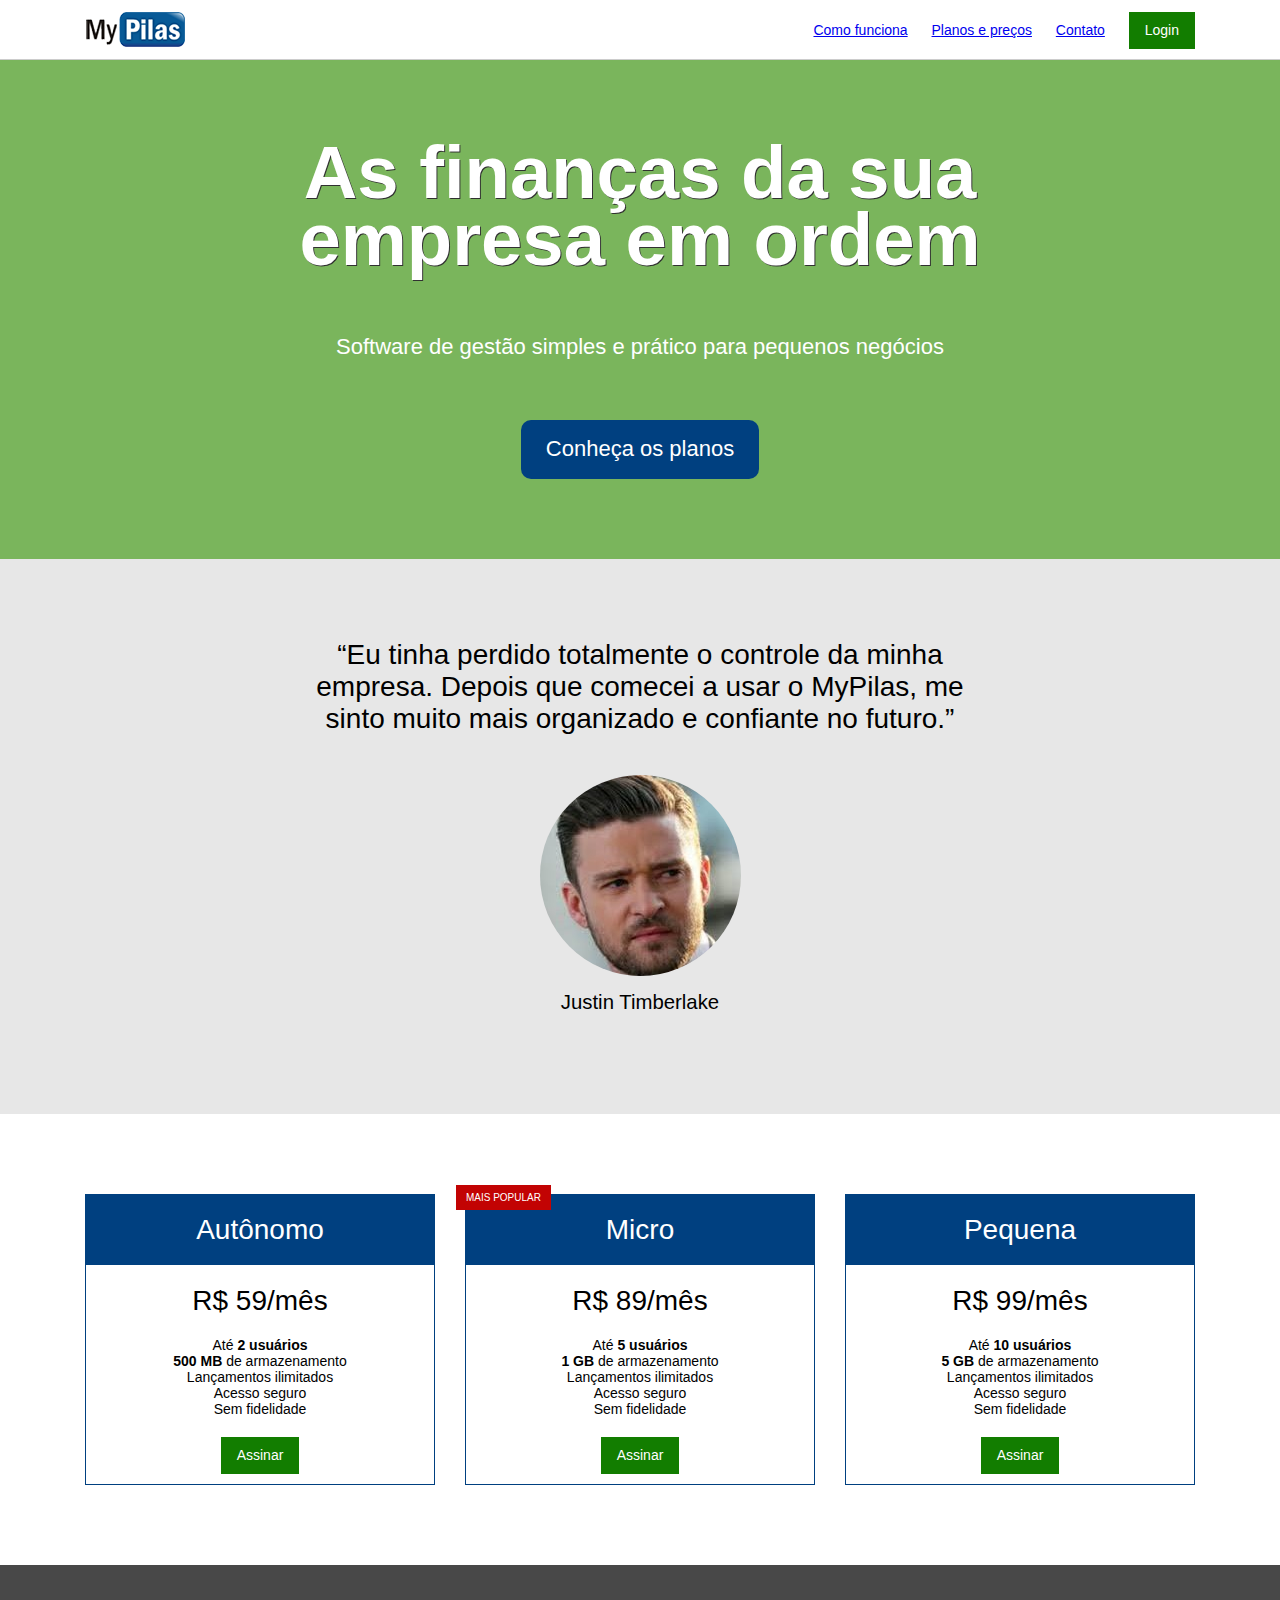
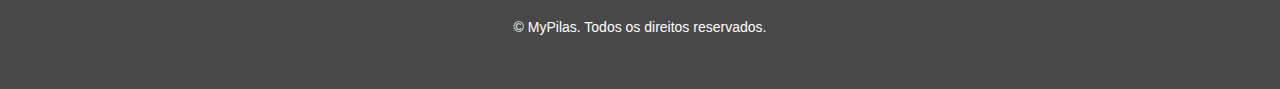
<file: index.html>
<!DOCTYPE html>
<html lang="pt-BR">
	<head>
		<meta charset="utf-8">
		<meta name="viewport" content="width=device-width, initial-scale=1">

		<title>MyPilas - Suas finanças garantidas</title>		
		
		<link rel="stylesheet" type="text/css" href="css/bootstrap-grid.min.css">		
		<link rel="stylesheet" type="text/css" href="css/base.css">
		<link rel="stylesheet" type="text/css" href="css/layout.css">
		<link rel="stylesheet" type="text/css" href="css/componentes.css">
		<link rel="shortcut icon" type="image/png" href="imagens/icone.png">
	</head>	
	
	<body>		
		<header class="layout-cabecalho layout-cabecalho--home">
			<div class="container">
				<nav class="navegacao">
					<img src="imagens/logo.png" width="100" height="35" alt="MyPilas">
					<div class="navegacao__menu">
						<button class="botao-chaveador js-botao-chaveador"></button>
						<ul class="menu js-menu">
							<li class="menu__item"><a href="#">Como funciona</a></li>
							<li class="menu__item"><a href="#planos">Planos e preços</a></li>
							<li class="menu__item"><a href="#">Contato</a></li>
							<li class="menu__item menu__item--botao"><a href="#" class="botao botao--login">Login</a></li>
						</ul>
					</div>
				</nav>
			</div>
		</header>

		<section class="layout-chamada">
			<div class="container">
				
				<div class="chamada">
					<h1 class="chamada__titulo">As finanças da sua empresa em ordem</h1>
					<p class="chamada__subtitulo">Software de gestão simples e prático para pequenos negócios</p>
					<div class="chamada__acao">
						<a href="#planos" class="botao botao--principal">Conheça os planos</a>
					</div>
				</div>

			</div>			
		</section>

		<div class="layout-depoimento">
			<div class="container">
				
				<div class="depoimento">
					<blockquote>
						&ldquo;Eu tinha perdido totalmente o controle da minha empresa. Depois que comecei a usar o MyPilas,
						me sinto muito mais organizado e confiante no futuro.&rdquo; 
					</blockquote>													
					<div class="depoimento__autor">
						<img src="imagens/justin.jfif" width="201" height="201" alt="Justin Timberlake">
						<p>Justin Timberlake</p>					
					</div>
				</div>
				
			</div>			
		</div>

		<div id="planos" class="layout-planos">
			<div class="container">
				<div class="row">
					
					<div class="col-md-4">
						<article class="plano">
							<h2 class="plano__cabecalho">Autônomo</h2>
							<div class="plano__preco">R$ 59/mês</div>
							<ul class="plano__caracteristicas">
								<li>Até <strong>2 usuários</strong></li>
								<li><strong>500 MB</strong> de armazenamento</li>
								<li>Lançamentos ilimitados</li>
								<li>Acesso seguro</li>
								<li>Sem fidelidade</li>
							</ul>
							<footer class="plano__rodape">
								<a href="assine.html" class="botao botao--assinar">Assinar</a>
							</footer>
						</article>
					</div>
					
					<div class="col-md-4">
						<article class="plano plano--mais-popular">
							<h2 class="plano__cabecalho">Micro</h2>
							<div class="plano__preco">R$ 89/mês</div>
							<ul class="plano__caracteristicas">
								<li>Até <strong>5 usuários</strong></li>
								<li><strong>1 GB</strong> de armazenamento</li>
								<li>Lançamentos ilimitados</li>
								<li>Acesso seguro</li>
								<li>Sem fidelidade</li>
							</ul>
							<footer class="plano__rodape">
								<a href="assine.html" class="botao botao--assinar">Assinar</a>
							</footer>
						</article>
					</div>

					<div class="col-md-4">
						<article class="plano">
							<h2 class="plano__cabecalho">Pequena</h2>
							<div class="plano__preco">R$ 99/mês</div>
							<ul class="plano__caracteristicas">
								<li>Até <strong>10 usuários</strong></li>
								<li><strong>5 GB</strong> de armazenamento</li>
								<li>Lançamentos ilimitados</li>
								<li>Acesso seguro</li>
								<li>Sem fidelidade</li>
							</ul>
							<footer class="plano__rodape">
								<a href="assine.html" class="botao botao--assinar">Assinar</a>
							</footer>					
						</article>					
					</div>
				
				</div>
			</div>
		</div>

		<footer class="layout-rodape">
			<div class="container">
				<p>&copy; MyPilas. Todos os direitos reservados.</p>
			</div>
		</footer>

		<script type="text/javascript" src="javascript/app.js"></script>

	</body>
</html>
</file>
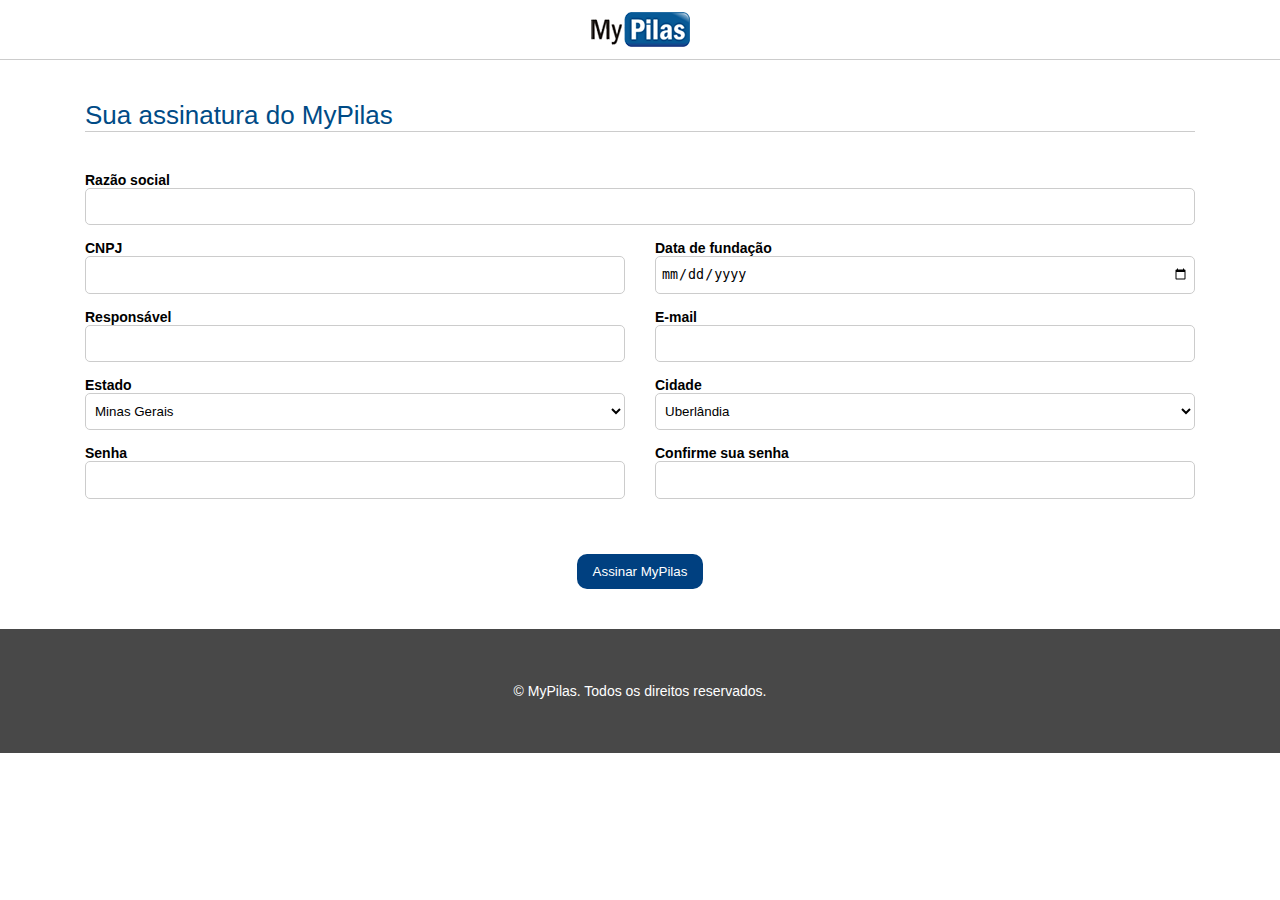
<file: assine.html>
<!DOCTYPE html>
<html lang="pt-BR">
	<head>
		<meta charset="utf-8">
		<meta name="viewport" content="width=device-width, initial-scale=1">

		<title>MyPilas - Assinatura</title>

		<link rel="stylesheet" type="text/css" href="css/bootstrap-grid.min.css">
		<link rel="stylesheet" type="text/css" href="css/base.css">
		<link rel="stylesheet" type="text/css" href="css/layout.css">
		<link rel="stylesheet" type="text/css" href="css/componentes.css">
		<link rel="shortcut icon" type="image/png" href="imagens/icone.png">
	</head>
	
	<body>
		<header class="layout-cabecalho">
			<div class="container">
				<nav class="navegacao navegacao--assinatura">
					<a href="index.html"><img src="imagens/logo.png" width="100" height="35" alt="MyPilas"></a>
				</nav>
			</div>
		</header>

		<main class="layout-assinatura">
			<div class="container">
				<form action="#" method="post">
					<h1 class="titulo-formulario">Sua assinatura do MyPilas</h1>
					
					<div class="grupo-entrada">
						<label for="razao-social">Razão social</label>
						<input id="razao-social" name="razaoSocial" type="text" class="campo" required>
					</div>
					<div class="row">
						<div class="col-md-6">
							<div class="grupo-entrada">
								<label for="cnpj">CNPJ</label>
								<input id="cnpj" name="cnpj" type="text" class="campo" required>
							</div>
						</div>
						<div class="col-md-6">
							<div class="grupo-entrada">
								<label for="data-fundacao">Data de fundação</label>
								<input id="data-fundacao" name="dataFundacao" type="date" class="campo" required>
							</div>
						</div>
						<div class="col-md-6">
							<div class="grupo-entrada">
								<label for="responsavel">Responsável</label>
								<input id="responsavel" name="responsavel" type="text" class="campo" required>
							</div>
						</div>	
						<div class="col-md-6">
							<div class="grupo-entrada">
								<label for="email">E-mail</label>
								<input id="email" name="email" type="email" class="campo" required>
							</div>
						</div>	
						<div class="col-md-6">
							<div class="grupo-entrada">
								<label for="estado">Estado</label>
								<select id="estado" name="estado" type="text" class="campo">
									<option value="MG">Minas Gerais</option>
									<option value="SP">São Paulo</option>
									<option value="CE">Ceará</option>
								</select>
							</div>
						</div>	
						<div class="col-md-6">
							<div class="grupo-entrada">
								<label for="cidade">Cidade</label>
								<select id="cidade" name="cidade" type="text" class="campo">
									<option value="1">Uberlândia</option>
									<option value="2">São Paulo</option>
									<option value="3">Fortaleza</option>
								</select>
							</div>
						</div>	
						<div class="col-md-6">
							<div class="grupo-entrada">
								<label for="senha">Senha</label>
								<input id="senha" name="senha" type="password" class="campo" required>
							</div>
						</div>
						<div class="col-md-6">
							<div class="grupo-entrada">
								<label for="confirmacao-senha">Confirme sua senha</label>
								<input id="confirmacao-senha" name="confimacaoSenha" type="password" class="campo" required>
							</div>
						</div>
					</div>
					<div style="text-align: center; margin-top: 40px;">
						<input type="submit" value="Assinar MyPilas" class="botao botao--principal">
					</div>
				</form>
			</div>
		</main>

		<footer class="layout-rodape">
			<div class="container">
				<p>&copy; MyPilas. Todos os direitos reservados.</p>
			</div>
		</footer>

	</body>
</html>
</file>
<file: css/base.css>
/* Disposição das regras CSS */
/* -------------------------
   1 - Posicionamento
   2 - Display e Box-model
   3 - Cores
   4 - Texto
   5 - Outros
/* ------------------------- */

html {
	font-size: 62.5%; /* Referência - 10 px */
}

body {
	margin: 0;
	
	font-family: Arial, Helvetica, sans-serif;
	font-size: 1.4rem;	
}
</file>
<file: css/layout.css>
.layout-cabecalho {
	border-bottom: 1px solid #ccc;
	height: 60px;	
	line-height: 60px;	

	background-color: #fff;	
}

.layout-cabecalho--home {	
	position: fixed;			
	top: 0;
	left: 0;
	right: 0;	
	z-index: 1;
}

.layout-cabecalho img {
	margin-top: 12px;
}

.layout-planos {
	padding: 80px 0;
}

.layout-chamada {
	padding: 80px 0;
	margin-top: 60px;

	background-color: #7ab55c;	
}

.layout-depoimento {
	padding: 80px 0;

	background-color: #e7e7e7;
}

.layout-rodape {
	padding: 40px 0;

	background-color: #484848;
	color: #fff;
	
	text-align: center;
}

.layout-assinatura {
	padding: 40px 0;
}
</file>
<file: css/componentes.css>
/*---------------*\
	Bloco Plano
\*---------------*/	

.plano {
	position: relative;

	border: 1px solid #004080;
	padding: 10px;		
	
	font-size: 1.4rem; /* 14px */
}

@media(max-width: 768px) {
	.plano {
		margin-bottom: 5%;
	}
}

.plano--mais-popular::after {
	position: absolute;
	top: -10px;
	left: -10px;

	padding: 0 10px;

	background-color: #c20303;
	color: #fff;

	font-size: 0.7142em; /* 10px */
	line-height: 2.5;

	content: "MAIS POPULAR";
}

.plano__cabecalho {
	margin: -10px;
	margin-bottom: 0;

	background-color: #004080;
	color: #fff;
		
	font-size: 2em;
	font-weight: normal;
	line-height: 2.5;
	text-align: center;		
}

.plano__preco {
	margin: 20px 0;
	
	font-size: 2em;
	text-align: center;	
}

.plano__caracteristicas {
	margin: 20px 0;
	padding: 0;	

	font-size: 1em;

	list-style: none;	
} 

.plano__caracteristicas > li {
	text-align: center;
}

.plano__rodape {
	text-align: center;
}

/*---------------*\
	Bloco Botão
\*---------------*/	

.botao {
	display: inline-block;	
	padding: 0.75em 1.1428em;

	border: none;
	background-color: #ccc;
	color: #fff;
	
	line-height: normal;
	text-decoration: none;
}

.botao--assinar {
	background-color: #127d00;
}

.botao--login {
	background-color: #127d00;
}

.botao--principal {
	border-radius: 10px;

	background-color: #004080;
}

.botao:hover, .botao:focus {	
	opacity: 0.8;
}

/*---------------*\
   Bloco Chamada
\*---------------*/

.chamada {
	font-size: 1.6rem;

	text-align: center;
}

.chamada__titulo {
	margin: 0;

	color: #fff;

	font-size: 3.375em; /* 54px */
	line-height: 0.9;
	text-shadow: 1px 1px #313131;
}

.chamada__subtitulo {
	margin: 60px 0;

	color: #fff;

	font-size: 1em;	
}

.chamada__acao {
	font-size: 1em;
}

@media(min-width: 992px) {
	.chamada {
		padding-left: 10%;
		padding-right: 10%;

		font-size: 2.2rem;
	}
}

/*---------------*\
 Bloco Depoimento
\*---------------*/

.depoimento {	
	font-size: 2.2rem;	
}

@media (min-width: 992px) {
	.depoimento {
		padding-left: 15%;
		padding-right: 15%;

		font-size: 2.8rem;
	}
}

.depoimento > blockquote {
	position: relative;

	margin: 0;
	padding: 0 60px;

	font-size: 1em;
	text-align: center;
}
/*
.depoimento > blockquote::before {
	position: absolute;
	left: 0;
	top: -62px;

	color: #ccc;

	font-size: 8em;

	content: "\201C"
}
*/
.depoimento__autor {
	margin-top: 40px;

	font-size: 0.7272em;
	text-align: center;
}

.depoimento__autor > img {
	border-radius: 50%
}

.depoimento__autor > p {
	margin-top: 10px;
}

/*---------------*\
  Bloco Navegação
\*---------------*/

.navegacao {

}

.navegacao__menu {
	float: right;
}

.navegacao--assinatura {
	text-align: center;
}

/*---------------------*\
  Bloco Botão-chaveador
\*---------------------*/

.botao-chaveador {	
	width: 24px;
	height: 24px;	
	border: 0;
	margin-top: 18px;

	background: none;
	background-image: url("../imagens/bars.png");
}

@media(min-width: 992px) {
	.botao-chaveador {
		display: none;
	}
}

/*----------*\
  Bloco Menu
\*----------*/

.menu {	
	margin: 0;	

	font-size: 1.4rem;
	
	list-style: none;
}

@media (max-width: 991px) {	
	.menu {
		position: fixed;
		top: 0;
		left: 0;
		bottom: 0;
		
		display: none;
		width: 200px;			
		padding: 20px;		
		border-right: 1px solid #eee;
		
		background-color: #fbfbfb;		
	}

	.menu--exibindo {
		display: block;
	}

	.menu__item {
		display: block;
		
		line-height: 3;
		text-decoration: none;
	}

	.menu__item--botao {
		margin-top: 20px;
	}
}

@media (min-width: 992px) {
	.menu__item {
		display: inline-block;
		padding-right: 20px; 
	}

	.menu__item:last-of-type {
		padding-right: 0px;
	}
}

/*----------------------*\
  Bloco Título Formulário
\*----------------------*/

.titulo-formulario {
	margin: 0;
	margin-bottom: 40px;

	border-bottom: 1px solid #ccc;

	font-size: 2.6rem;
	font-weight: normal;
	color: #004b86;	
}

/*-------------------*\
  Bloco Grupo entrada
\*-------------------*/

.grupo-entrada {
	margin-bottom: 15px; 
}

.grupo-entrada > label {
	display: block;

	font-weight: bold;
}

/*-----------*\
  Bloco Campo
\*-----------*/

.campo {
	display: block;
	width: 100%;
	height: 2.8em;

	padding: 5px;
	border: 1px solid #ccc;
	border-radius: 5px;

	background-color: #fff;

	/*font-size: 1.4rem;*/
}
</file>
